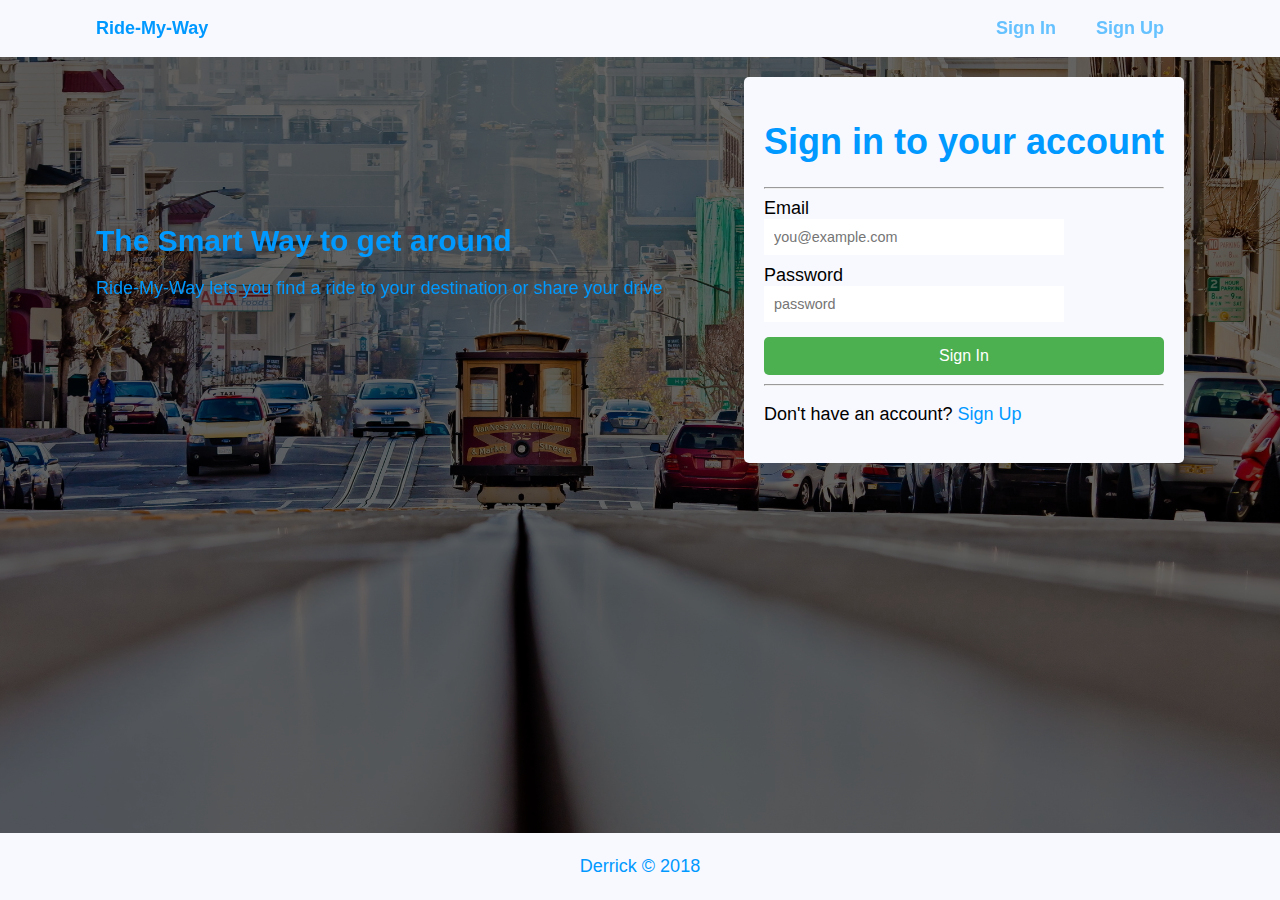
<file: index.html>
<!DOCTYPE html>
<html lang="en">

<head>
    <meta charset="UTF-8">
    <meta name="viewport" content="width=device-width, initial-scale=1.0">
    <meta http-equiv="X-UA-Compatible" content="ie=edge">
    <title>Ride-My-Way|Login</title>
    <link rel="stylesheet" href="https://use.fontawesome.com/releases/v5.0.13/css/all.css" integrity="sha384-DNOHZ68U8hZfKXOrtjWvjxusGo9WQnrNx2sqG0tfsghAvtVlRW3tvkXWZh58N9jp" crossorigin="anonymous">
    <link rel="stylesheet" href="css/styles.css">

</head>

<body class="details_pages">
    <div class="overlay"></div>
    <nav class="navbar">
        <div class="navbar__container">
            <div class="brand">
                <p class="brand__name">Ride-My-Way</p>
                <div><i class="fa fa-bars jsnavbar__toggle"></i></div>
            </div>
            <div class="jsnavbar__links">
                <div class="navbar__link">
                    <a href="index.html">Sign In</a>
                    <hr class="navbar__separator" />
                </div>
                <div class="navbar__link">
                    <a href="signup.html">Sign Up</a>
                    <hr class="navbar__separator" />
                </div>
            </div>
        </div>
    </nav>
    <section class="section">
        <div class="content_container">
            <div class="intro">
                <h1>The Smart Way to get around</h1>
                <p>Ride-My-Way lets you find a ride to your destination or share your drive</p>
            </div>
            <form class="form--user" id="login_form" action="" method="">
                <div class="alert hidden">
                    <p id="message"></p>
                </div>
                <div class="form--user_header">
                    <h1>Sign in to your account</h1>
                    <hr/>
                </div>
                <div class="form--user_group">
                    <label class="form--user_label" for="email">Email</label>
                    <input type="email" class="form--user_input" name="email" placeholder="you@example.com" required>
                </div>
                <div class="form--user_group">
                    <label class="form--user_label" for="password">Password</label>
                    <input type="password" class="form--user_input" name="password" placeholder="password" required>
                </div>
                <div class="form--user_action">
                    <button type="submit" class="button--success button--lg">Sign In</button>
                    <hr/>
                    <p>Don't have an account? <a href="signup.html">Sign Up</a></p>
                </div>
            </form>
        </div>
    </section>
    <footer class="footer--main fixed_bottom">
        <p>Derrick &copy; 2018</p>
    </footer>

    <script src="js/scripts.js"></script>
    <script src="js/app.js"></script>
</body>

</html>
</file>
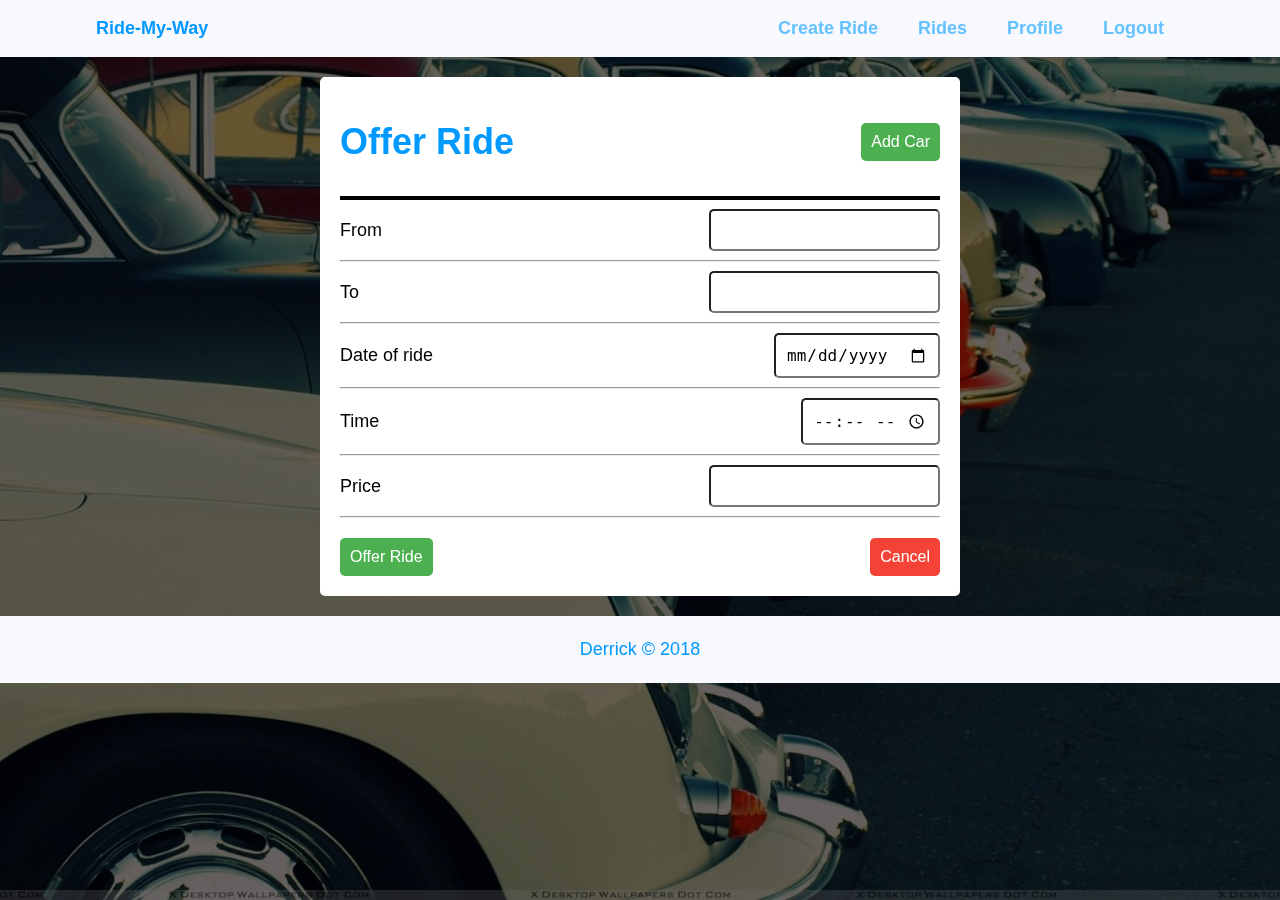
<file: create_ride.html>
<!DOCTYPE html>
<html lang="en">

<head>
    <meta charset="UTF-8">
    <meta name="viewport" content="width=device-width, initial-scale=1.0">
    <meta http-equiv="X-UA-Compatible" content="ie=edge">
    <title>Ride-My-Way|create-offer</title>
    <link rel="stylesheet" href="https://use.fontawesome.com/releases/v5.0.13/css/all.css" integrity="sha384-DNOHZ68U8hZfKXOrtjWvjxusGo9WQnrNx2sqG0tfsghAvtVlRW3tvkXWZh58N9jp" crossorigin="anonymous">
    <link rel="stylesheet" href="css/styles.css">

</head>

<body class="bg_main">
    <div class="overlay"></div>
    <nav class="navbar">
        <div class="navbar__container">
            <div class="brand">
                <p class="brand__name">Ride-My-Way</p>
                <div><i class="fa fa-bars jsnavbar__toggle"></i></div>
            </div>
            <div class="jsnavbar__links">
                <div class="navbar__link">
                    <a href="create_ride.html">Create Ride</a>
                    <hr class="navbar__separator" />
                </div>
                <div class="navbar__link">
                    <a href="rides.html">Rides</a>
                    <hr class="navbar__separator" />
                </div>
                <div class="navbar__link">
                    <a href="profile.html">Profile</a>
                    <hr class="navbar__separator" />
                </div>
                <div class="navbar__link">
                    <a href="index.html">Logout</a>
                    <hr class="navbar__separator" />
                </div>
            </div>
        </div>
    </nav>
    <section class="section">
        <div class="section__container">
            <div class="alert hidden">
                <p id="message"></p>
            </div>
            <header class="section__header create">
                <div>
                    <h1>Offer Ride</h1>
                </div>
                <div class="align_center">
                  <button class="btn_success" id="add_car">Add Car</button>
                </div>
            </header>
            <hr class="divider" />
            <form class="form--create" id="form_create">
                <div class="form--create_group">
                    <label class="form--create_label" for="from">From</label>
                    <input type="text" class="form--create_input" name="from">
                </div>
                <hr/>
                <div class="form--create_group">
                    <label class="form--create_label" for="to">To</label>
                    <input type="text" class="form--create_input" name="to">
                </div>
                <hr/>
                <div class="form--create_group">
                    <label class="form--create_label" for="date">Date of ride</label>
                    <input type="date" class="form--create_input" name="date">
                </div>
                <hr/>
                <div class="form--create_group">
                    <label class="form--create_label" for="time">Time</label>
                    <input type="time" class="form--create_input" name="time">
                </div>
                <hr/>
                <div class="form--create_group">
                    <label class="form--create_label" for="price">Price</label>
                    <input type="text" class="form--create_input" name="price">
                </div>
                <hr/>
                <div class="action_buttons">
                    <button type="submit" class="btn_success" id="offer_ride">Offer Ride</button>
                    <button class="btn_danger" id="cancel_create">Cancel</button>
                </div>
            </form>
        </div>
    </section>
    <div class="modal" id="add_car_modal">
        <div class="modal__content">
            <div class="modal__header">
                <h3 class="primary__color">Add Car</h3>
                <span class="close">&times;</span>
            </div>
            <hr/>
            <form class="form--edit" id="add_car_form">
                <div class="alert hidden">
                    <p id="message"></p>
                </div>
                <div class="modal__form-group">
                    <label class="edit--modal_label" for="car_model">Car_Model</label>
                    <input class="edit--modal_input" type="text" name="car_model" required>
                </div>
                <div class="modal__form-group">
                    <label class="edit--modal_label" for="registration">Registration</label>
                    <input class="edit--modal_input" type="text" name="registration" required>
                </div>
                <div class="modal__form-group">
                    <label class="edit--modal_label" for="seats">Seats</label>
                    <input class="edit--modal_input" type="text" name="seats" required>
                </div>
                <hr/>
                <div class="modal__action">
                    <button class="button--success" type="submit">Add Car</button>
                    <button class="button--danger">Cancel</button>
                </div>
            </form>
        </div>
    </div>
    <footer class="footer--main">
        <p>Derrick &copy; 2018</p>
    </footer>

    <script src="js/scripts.js"></script>
    <script src="js/app.js"></script>
</body>

</html>
</file>
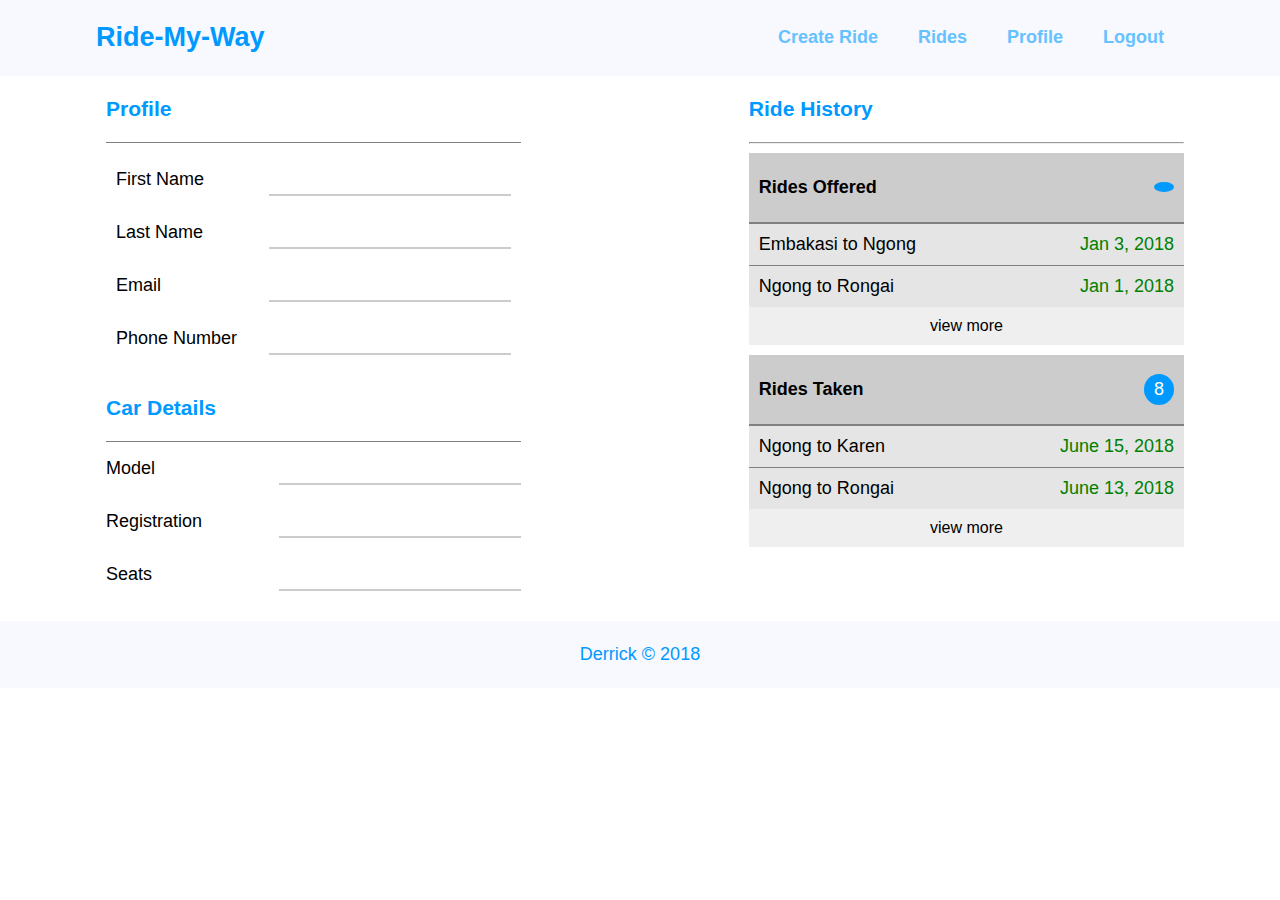
<file: profile.html>
<!DOCTYPE html>
<html lang="en">

<head>
    <meta charset="UTF-8">
    <meta name="viewport" content="width=device-width, initial-scale=1.0">
    <meta http-equiv="X-UA-Compatible" content="ie=edge">
    <title>Ride-My-Way|profile</title>
    <link rel="stylesheet" href="https://use.fontawesome.com/releases/v5.0.13/css/all.css" integrity="sha384-DNOHZ68U8hZfKXOrtjWvjxusGo9WQnrNx2sqG0tfsghAvtVlRW3tvkXWZh58N9jp" crossorigin="anonymous">
    <link rel="stylesheet" href="css/styles.css">

</head>

<body>
    <nav class="navbar">
        <div class="navbar__container">
            <div class="brand">
                <h2 class="brand__name">Ride-My-Way</h2>
                <div><i class="fa fa-bars jsnavbar__toggle"></i></div>
            </div>
            <div class="jsnavbar__links">
                <div class="navbar__link">
                    <a href="create_ride.html">Create Ride</a>
                    <hr class="navbar__separator" />
                </div>
                <div class="navbar__link">
                    <a href="rides.html">Rides</a>
                    <hr class="navbar__separator" />
                </div>
                <div class="navbar__link">
                    <a href="profile.html">Profile</a>
                    <hr class="navbar__separator" />
                </div>
                <div class="navbar__link">
                    <a href="index.html">Logout</a>
                    <hr class="navbar__separator" />
                </div>
            </div>
        </div>
    </nav>
    <section class="section">
        <div class="section--profile">
            <div class="user__section">
                <div class="profile">
                    <div class="title">
                        <h3 class="primary__color">Profile</h3><span class="fa fa-edit edit" id="edit_user"></span>
                    </div>
                    <div class="profile__details">
                        <div class="user__details">
                            <form class="form--details" id="user_details">
                                <div class="details__form-group">
                                    <label class="form--details_label" for="firstname">First Name</label>
                                    <input class="form--details_input" type="text" name="firstname" readonly>
                                </div>
                                <div class="details__form-group">
                                    <label class="form--details_label" for="lastname">Last Name</label>
                                    <input class="form--details_input" type="text" name="lastname" readonly>
                                </div>
                                <div class="details__form-group">
                                    <label class="form--details_label" for="email">Email</label>
                                    <input class="form--details_input" type="text" name="email" readonly>
                                </div>
                                <div class="details__form-group">
                                    <label class="form--details_label" for="phone_number">Phone Number</label>
                                    <input class="form--details_input" type="text" name="phone_number" readonly>
                                </div>
                            </form>
                        </div>
                    </div>
                </div>
                <div class="car">
                    <div class="title">
                        <h3 class="primary__color">Car Details</h3><span class="fa fa-edit edit" id="edit_car"></span>
                    </div>
                    <div class="car__details">
                        <form class="form--details" id="car_details">
                            <div class="details__form-group">
                                <label class="form--details_label" for="car_model">Model</label>
                                <input class="form--details_input" type="text" name="car_model" id="car_model"readonly>
                            </div>
                            <div class="details__form-group">
                                <label class="form--details_label" for="registration">Registration</label>
                                <input class="form--details_input" type="text" name="registration" id="registration" readonly>
                            </div>
                            <div class="details__form-group">
                                <label class="form--details_label" for="seats">Seats</label>
                                <input class="form--details_input" type="text" name="seats" id="seats" readonly>
                            </div>
                        </form>

                    </div>
                </div>
            </div>
            <div class="ride__section">
                <div class='rides'>
                    <div class="ride__header">
                        <h3 class="primary__color">Ride History</h3>
                    </div>
                    <hr/>
                    <div class="ride__given">
                        <a href="rides_offered.html">
                            <div class="ride__title">
                                <h4>Rides Offered</h4><span class="title__number" id="rides_number"></span>
                            </div>
                        </a>
                        <div class="ride__details">
                            <ul class="ride__list" id="rides_list">
                                <li class="ride__item"><span>Embakasi to Ngong</span><span class="date">Jan 3, 2018</span></li>
                                <li class="ride__item"><span>Ngong to Rongai</span><span class="date">Jan 1, 2018</span></li>
                            </ul>
                            <a href="rides_offered.html"><button class="button--more">view more</button></a>
                        </div>
                    </div>
                    <div class="ride__taken">
                        <a href="rides_taken.html">
                            <div class="ride__title">
                                <h4>Rides Taken</h4><span class="title__number">8</span>
                            </div>
                        </a>
                        <div class="ride__details">
                            <ul class="ride__list">
                                <li class="ride__item"><span>Ngong to Karen</span><span class="date">June 15, 2018</span></li>
                                <li class="ride__item"><span>Ngong to Rongai</span><span class="date">June 13, 2018</span></li>
                            </ul>
                            <a href="rides_taken.html"><button class="button--more">view more</button></a>
                        </div>
                    </div>
                </div>
            </div>
        </div>
    </section>
    <div class="modal" id="user_modal">
        <div class="modal__content">
            <div class="modal__header">
                <h3 class="primary__color">Edit details</h3>
                <span class="close">&times;</span>
            </div>
            <hr/>
            <form class="form--edit" id="edit_user_form">
                <div class="alert hidden">
                    <p id="message"></p>
                </div>
                <div class="modal__form-group">
                    <label class="edit--modal_label" for="firstname">First Name</label>
                    <input class="edit--modal_input" type="text" name="firstname" required>
                </div>
                <div class="modal__form-group">
                    <label class="edit--modal_label" for="lastname">Last Name</label>
                    <input class="edit--modal_input" type="text" name="lastname" required>
                </div>
                <div class="modal__form-group">
                    <label class="edit--modal_label" for="email">Email</label>
                    <input class="edit--modal_input" type="email" name="email" required>
                </div>
                <div class="modal__form-group">
                    <label class="edit--modal_label" for="phone_number">Phone Number</label>
                    <input class="edit--modal_input" type="text" name="phone_number">
                </div>
                <hr/>
                <div class="modal__action">
                    <button class="button--success" typ>Update Profile</button>
                    <button class="button--danger">Cancel</button>
                </div>
            </form>
        </div>
    </div>
    <div class="modal" id="car_modal">
        <div class="modal__content">
            <div class="modal__header">
                <h3 class="primary__color">Edit details</h3>
                <span class="close">&times;</span>
            </div>
            <hr/>
            <form class="form--edit" id="edit_car_form">
                <div class="alert hidden">
                    <p id="message"></p>
                </div>
                <div class="modal__form-group">
                    <label class="edit--modal_label" for="car_model">Car_Model</label>
                    <input class="edit--modal_input" type="text" name="car_model" required>
                </div>
                <div class="modal__form-group">
                    <label class="edit--modal_label" for="registration">Registration</label>
                    <input class="edit--modal_input" type="text" name="registration" required>
                </div>
                <div class="modal__form-group">
                    <label class="edit--modal_label" for="seats">Seats</label>
                    <input class="edit--modal_input" type="text" name="seats" required>
                </div>
                <hr/>
                <div class="modal__action">
                    <button class="button--success" type="submit">Update details</button>
                    <button class="button--danger">Cancel</button>
                </div>
            </form>
        </div>
    </div>
    <footer class="footer--main">
        <p>Derrick &copy; 2018</p>
    </footer>

    <script src="js/scripts.js"></script>
    <script src="js/app.js"></script>
</body>

</html>
</file>
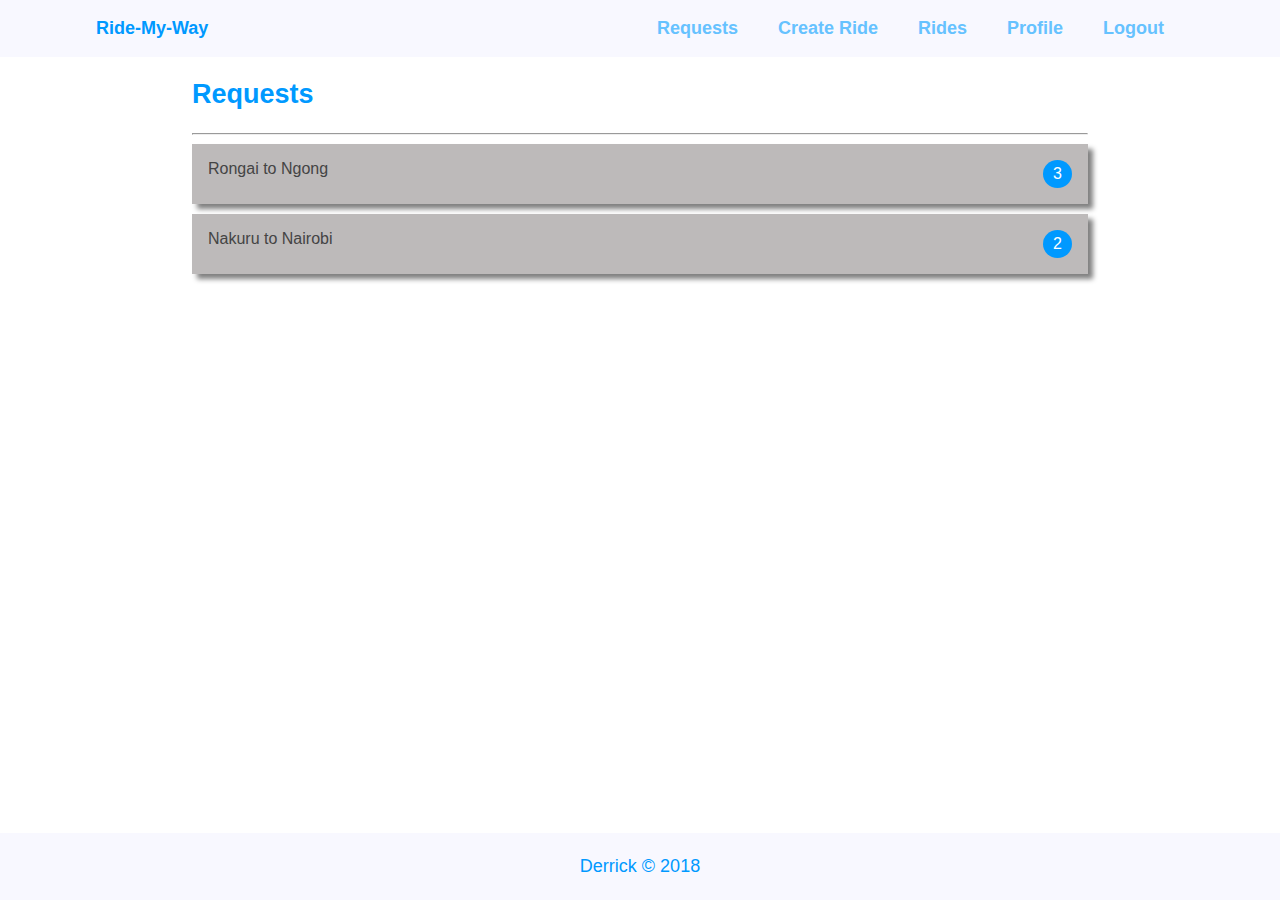
<file: requests.html>
<!DOCTYPE html>
<html lang="en">

<head>
    <meta charset="UTF-8">
    <meta name="viewport" content="width=device-width, initial-scale=1.0">
    <meta http-equiv="X-UA-Compatible" content="ie=edge">
    <title>Ride-My-Way|requests</title>
    <link rel="stylesheet" href="https://use.fontawesome.com/releases/v5.0.13/css/all.css" integrity="sha384-DNOHZ68U8hZfKXOrtjWvjxusGo9WQnrNx2sqG0tfsghAvtVlRW3tvkXWZh58N9jp" crossorigin="anonymous">
    <link rel="stylesheet" href="css/styles.css">

</head>

<body>
    <nav class="navbar">
        <div class="navbar__container">
            <div class="brand">
                <p class="brand__name">Ride-My-Way</p>
                <div><i class="fa fa-bars jsnavbar__toggle"></i></div>
            </div>
            <div class="jsnavbar__links">
                <div class="navbar__link">
                    <a href="requests.html">Requests</a>
                    <hr class="navbar__separator" />
                </div>
                <div class="navbar__link">
                    <a href="create_ride.html">Create Ride</a>
                    <hr class="navbar__separator" />
                </div>
                <div class="navbar__link">
                    <a href="rides.html">Rides</a>
                    <hr class="navbar__separator" />
                </div>
                <div class="navbar__link">
                    <a href="profile.html">Profile</a>
                    <hr class="navbar__separator" />
                </div>
                <div class="navbar__link">
                    <a href="index.html">Logout</a>
                    <hr class="navbar__separator" />
                </div>
            </div>
        </div>
    </nav>
    <section class="section requests">
        <div class="requests__header">
            <h2 class="primary__color">Requests</h2>
            <hr/>
        </div>
        <div class="request">
            <div class="request__header js_accordion">
                <div class="title__description">
                    <span>Rongai</span> to <span>Ngong</span>
                </div>
                <div class="title__number"><span>3</span></div>
            </div>
            <div class="request__body hidden">
                <ul class="request__items">
                    <li class="request__item">
                        <span><a href="#">Clarke Kent</a></span>
                        <span class="item__pull-right">
                            <button class="button--success">Accept</button>
                        </span>
                        <span>
                            <button class="button--danger">Reject</button>
                        </span>
                    </li>
                    <li class="request__item">
                        <span><a href="#">Bruce Wayne</a></span>
                        <span class="item__pull-right">
                            <button class="button--success">Accept</button>
                        </span>
                        <span>
                            <button class="button--danger">Reject</button>
                        </span>
                    </li>
                    <li class="request__item">
                        <span><a href="#">Dianna Prince</a></span>
                        <span class="item__pull-right">
                            <button class="button--success">Accept</button>
                        </span>
                        <span>
                            <button class="button--danger">Reject</button>
                        </span>
                    </li>
                </ul>
            </div>
        </div>
        <div class="request">
            <div class="request__header js_accordion">
                <div class="title__description">
                    <span>Nakuru</span> to <span>Nairobi</span>
                </div>
                <div class="title__number">2</span>
                </div>
            </div>
            <div class="request__body hidden">
                <ul class="request__items">
                    <li class="request__item">
                        <span><a href="#">Peter Parker</a></span>
                        <span class="item__pull-right">
                            <button class="button--success">Accept</button>
                        </span>
                        <span>
                            <button class="button--danger">Reject</button>
                        </span>
                    </li>
                    <li class="request__item">
                        <span><a href="#">Tony Stark</a></span>
                        <span class="item__pull-right">
                            <button class="button--success">Accept</button>
                        </span>
                        <span>
                            <button class="button--danger">Reject</button>
                        </span>
                    </li>
                </ul>
            </div>
        </div>
    </section>
    <footer class="footer--main fixed_bottom">
        <p>Derrick &copy; 2018</p>
    </footer>

    <script src="js/scripts.js"></script>
</body>

</html>
</file>
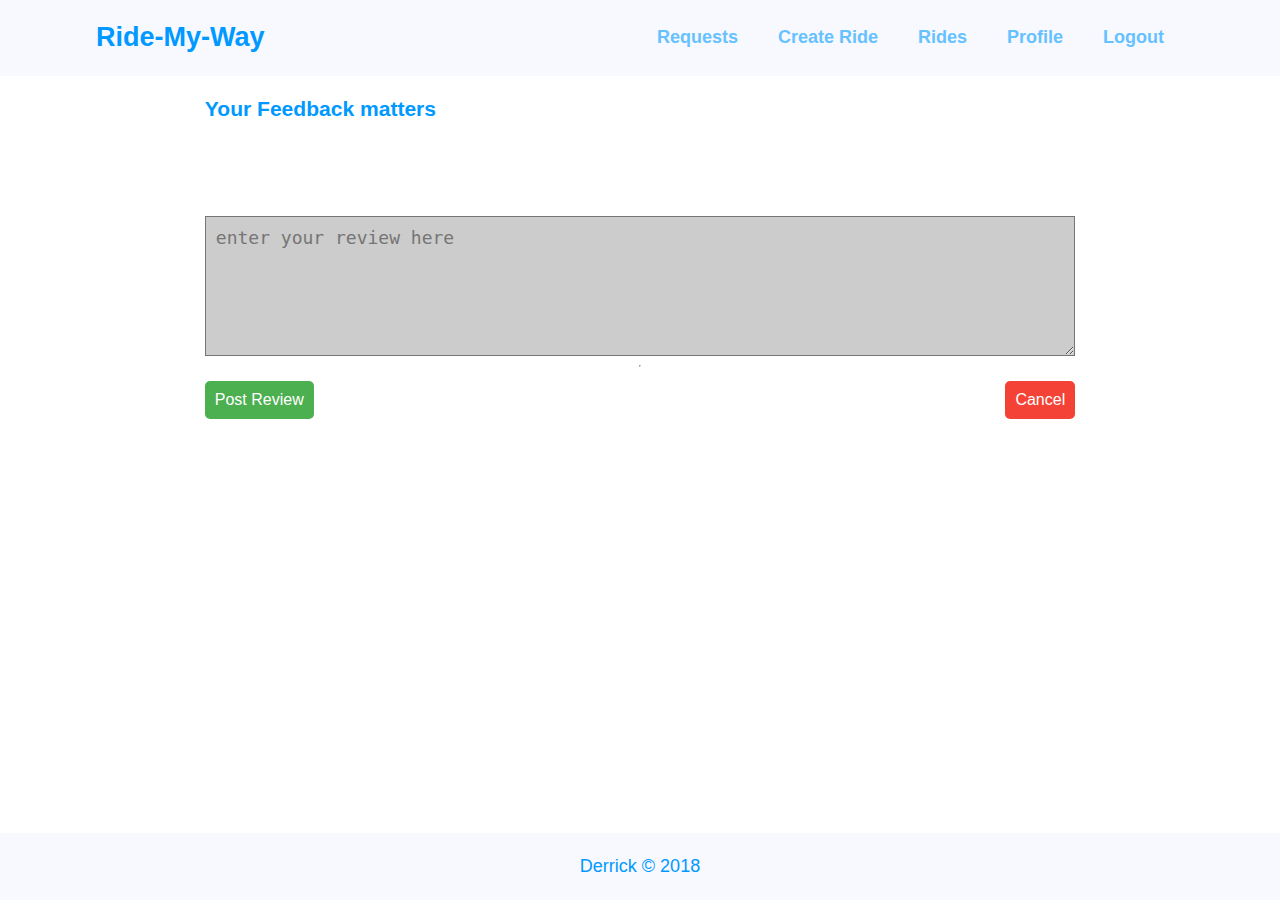
<file: reviews.html>
<!DOCTYPE html>
<html lang="en">

<head>
    <meta charset="UTF-8">
    <meta name="viewport" content="width=device-width, initial-scale=1.0">
    <meta http-equiv="X-UA-Compatible" content="ie=edge">
    <title>Ride-My-Way|rides-taken</title>
    <link rel="stylesheet" href="https://use.fontawesome.com/releases/v5.0.13/css/all.css" integrity="sha384-DNOHZ68U8hZfKXOrtjWvjxusGo9WQnrNx2sqG0tfsghAvtVlRW3tvkXWZh58N9jp" crossorigin="anonymous">
    <link rel="stylesheet" href="css/styles.css">

</head>

<body>
    <nav class="navbar">
        <div class="navbar__container">
            <div class="brand">
                <h2 class="brand__name">Ride-My-Way</h2>
                <div><i class="fa fa-bars jsnavbar__toggle"></i></div>
            </div>
            <div class="jsnavbar__links">
                <div class="navbar__link">
                    <a href="requests.html">Requests</a>
                    <hr class="navbar__separator" />
                </div>
                <div class="navbar__link">
                    <a href="create_ride.html">Create Ride</a>
                    <hr class="navbar__separator" />
                </div>
                <div class="navbar__link">
                    <a href="rides.html">Rides</a>
                    <hr class="navbar__separator" />
                </div>
                <div class="navbar__link">
                    <a href="profile.html">Profile</a>
                    <hr class="navbar__separator" />
                </div>
                <div class="navbar__link">
                    <a href="index.html">Logout</a>
                    <hr class="navbar__separator" />
                </div>
            </div>
        </div>
    </nav>
    <section class="section">
        <div class="section__review">
            <div class="review__header">
                <h3 class="primary__color">Your Feedback matters</h3>
            </div>
            <div class="review__body">
                <form action="rides_taken.html" class="form--review" method="">
                    <textarea class="review" placeholder="enter your review here"></textarea>
                    <div class="action_buttons">
                        <button class=" submit button--success">Post Review</button>
                        <a href="rides_offered.html">
                            <button class="button--danger">Cancel</button>
                        </a>
                    </div>
                </form>
            </div>
            <hr/>
        </div>
    </section>
    <footer class="footer--main fixed_bottom">
        <p>Derrick &copy; 2018</p>
    </footer>

    <script src="js/scripts.js"></script>
</body>

</html>
</file>
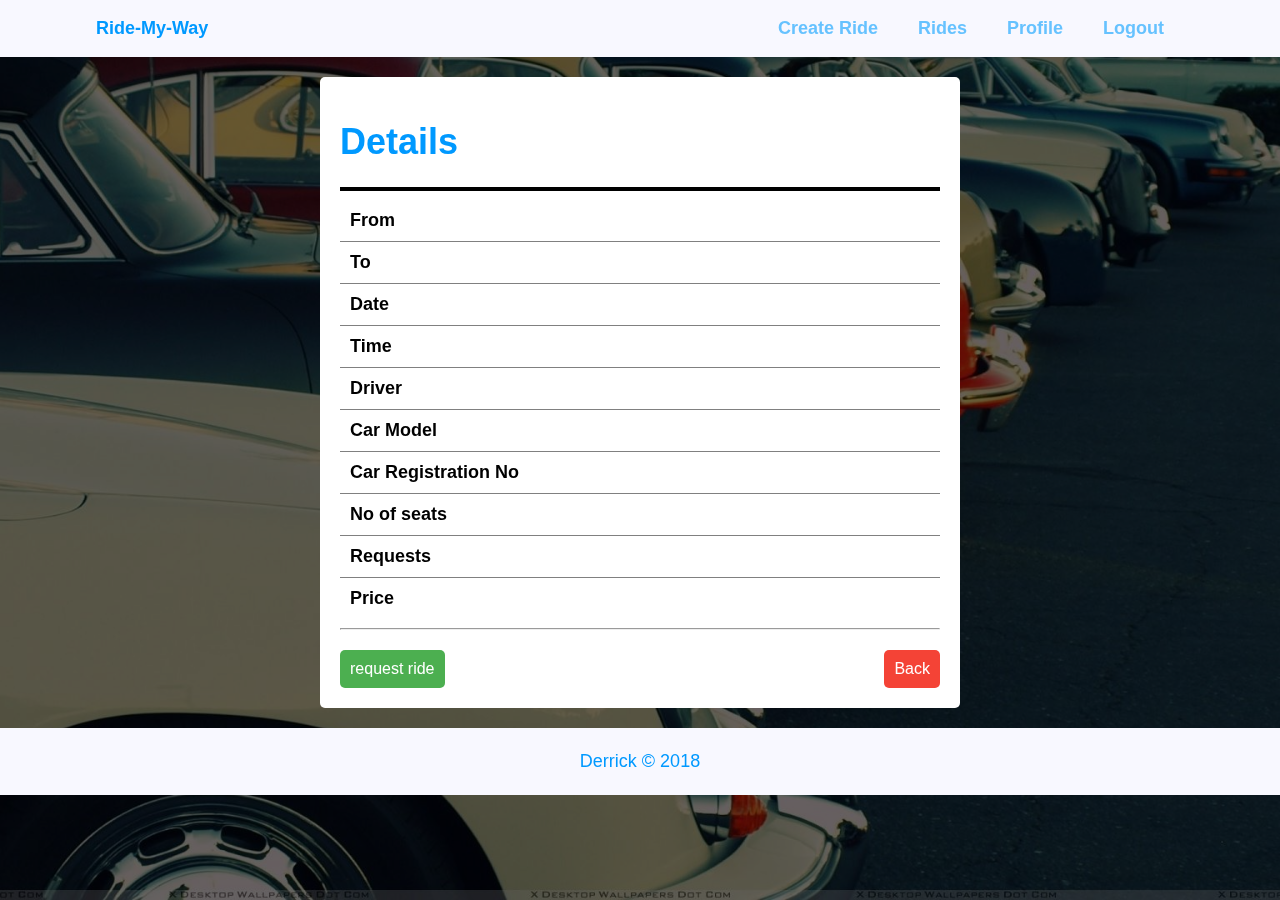
<file: ride_details.html>
<!DOCTYPE html>
<html lang="en">

<head>
    <meta charset="UTF-8">
    <meta name="viewport" content="width=device-width, initial-scale=1.0">
    <meta http-equiv="X-UA-Compatible" content="ie=edge">
    <title>Ride-My-Way|ride-details</title>
    <link rel="stylesheet" href="https://use.fontawesome.com/releases/v5.0.13/css/all.css" integrity="sha384-DNOHZ68U8hZfKXOrtjWvjxusGo9WQnrNx2sqG0tfsghAvtVlRW3tvkXWZh58N9jp" crossorigin="anonymous">
    <link rel="stylesheet" href="css/styles.css">

</head>

<body class="bg_main">
    <div class="overlay"></div>
    <nav class="navbar">
        <div class="navbar__container">
            <div class="brand">
                <p class="brand__name">Ride-My-Way</p>
                <div><i class="fa fa-bars jsnavbar__toggle"></i></div>
            </div>
            <div class="jsnavbar__links">
                <div class="navbar__link">
                    <a href="create_ride.html">Create Ride</a>
                    <hr class="navbar__separator" />
                </div>
                <div class="navbar__link">
                    <a href="rides.html">Rides</a>
                    <hr class="navbar__separator" />
                </div>
                <div class="navbar__link">
                    <a href="profile.html">Profile</a>
                    <hr class="navbar__separator" />
                </div>
                <div class="navbar__link">
                    <a href="index.html">Logout</a>
                    <hr class="navbar__separator" />
                </div>
            </div>
        </div>
    </nav>
    <section class="section">
        <div class="section__container">
            <div class="alert hidden">
                <p id="message"></p>
            </div>
            <div class="section__header">
                <h1>Details</h1>
                <hr class="divider" />
            </div>
            <table class="table" id="details_table">
                <tbody>
                    <tr>
                        <td class="description">From</td>
                        <td class="tbl_details" id="from"></td>
                    </tr>
                    <tr>
                        <td class="description">To</td>
                        <td class="tbl_details" id="destination"></td>
                    </tr>
                    <tr>
                        <td class="description">Date</td>
                        <td class="tbl_details" id="date_of_ride"></td>
                    </tr>
                    <tr>
                        <td class="description">Time</td>
                        <td class="tbl_details" id="time"></td>
                    </tr>
                    <tr>
                        <td class="description">Driver</td>
                        <td class="tbl_details" id="driver"></td>
                    </tr>
                    <tr>
                        <td class="description">Car Model</td>
                        <td class="tbl_details" id="car_model"></td>
                    </tr>
                    <tr>
                        <td class="description">Car Registration No</td>
                        <td class="tbl_details" id="reg_no"></td>
                    </tr>
                    <tr>
                        <td class="description">No of seats</td>
                        <td class="tbl_details" id="seats"></td>
                    </tr>
                    <tr>
                        <td class="description">Requests</td>
                        <td class="tbl_details" id="requests"></td>
                    </tr>
                    <tr>
                        <td class="description">Price</td>
                        <td class="tbl_details" id="price"></td>
                    </tr>
                </tbody>
            </table>

            <hr/>
            <div class="action_buttons">
                <button class="btn_success" id="request_ride">request ride</button>
                <button class="btn_danger" id="back"><a href="rides.html">Back</a></button>
            </div>
            </form>
        </div>
    </section>
    <footer class="footer--main">
        <p>Derrick &copy; 2018</p>
    </footer>

    <script src="js/scripts.js"></script>
    <script src="js/app.js"></script>
</body>

</html>
</file>
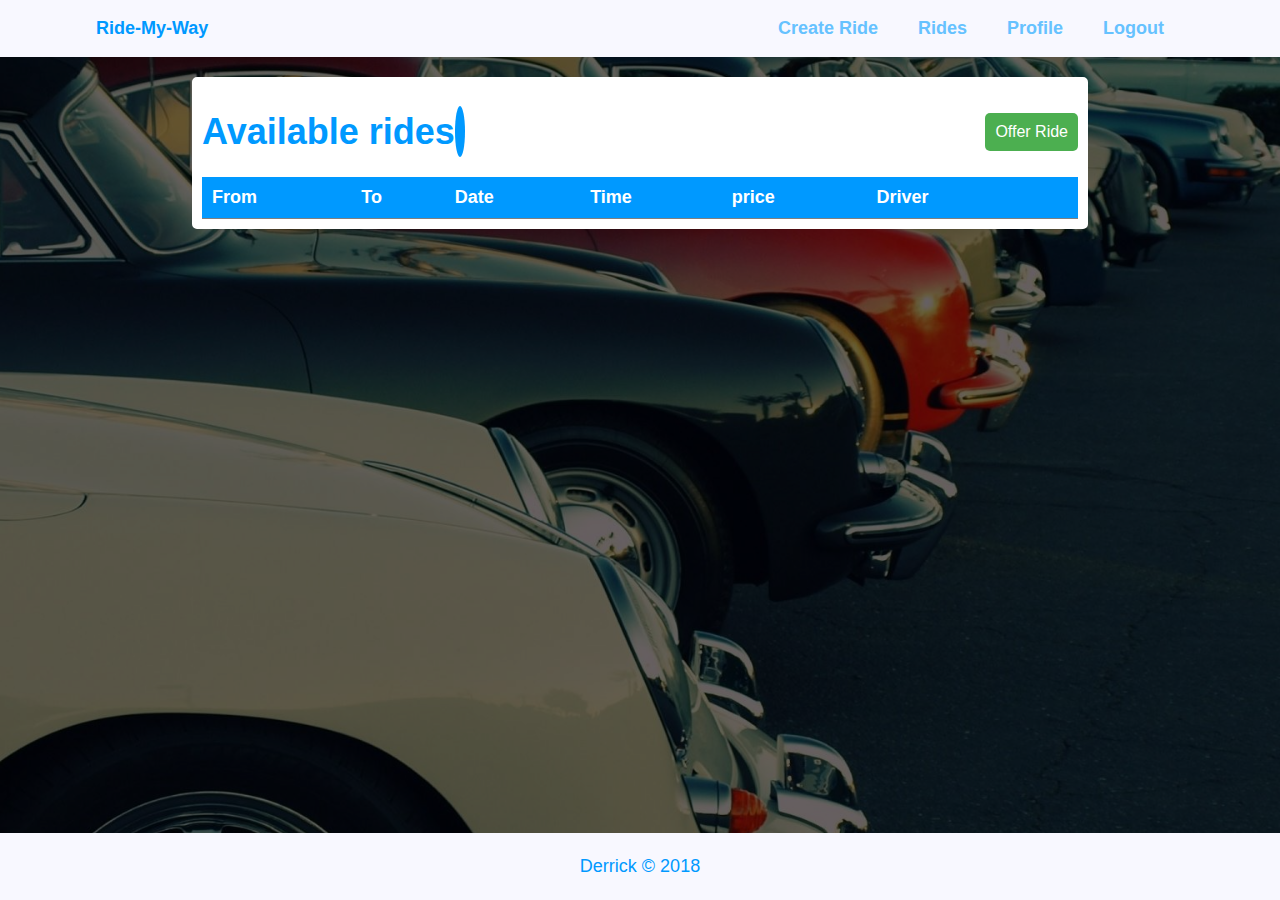
<file: rides.html>
<!DOCTYPE html>
<html lang="en">

<head>
    <meta charset="UTF-8">
    <meta name="viewport" content="width=device-width, initial-scale=1.0">
    <meta http-equiv="X-UA-Compatible" content="ie=edge">
    <title>Ride-My-Way|ride-offers</title>
    <link rel="stylesheet" href="https://use.fontawesome.com/releases/v5.0.13/css/all.css" integrity="sha384-DNOHZ68U8hZfKXOrtjWvjxusGo9WQnrNx2sqG0tfsghAvtVlRW3tvkXWZh58N9jp" crossorigin="anonymous">
    <link rel="stylesheet" href="css/styles.css">

</head>

<body class="bg_main">
    <div class="overlay"></div>
    <nav class="navbar">
        <div class="navbar__container">
            <div class="brand">
                <p class="brand__name">Ride-My-Way</p>
                <div><i class="fa fa-bars jsnavbar__toggle"></i></div>
            </div>
            <div class="jsnavbar__links">
                <div class="navbar__link">
                    <a href="create_ride.html">Create Ride</a>
                    <hr class="navbar__separator" />
                </div>
                <div class="navbar__link">
                    <a href="rides.html">Rides</a>
                    <hr class="navbar__separator" />
                </div>
                <div class="navbar__link">
                    <a href="profile.html">Profile</a>
                    <hr class="navbar__separator" />
                </div>
                <div class="navbar__link">
                    <a href="index.html">Logout</a>
                    <hr class="navbar__separator" />
                </div>
            </div>
        </div>
    </nav>
    <section class="section">
        <div class="main_content">
            <div class="alert hidden">
                <p id="message"></p>
            </div>
            <div class="section__header create">
                <div>
                    <h1>Available rides <span class="badge" id="rides_num"></span></h1>
                </div>
                <div class="align_center">
                    <a href="create_ride.html"><button class="btn_success">Offer Ride</button></a>
                </div>
            </div>
            <table class="table" id="rides_table">
                <thead>
                    <tr>
                        <th>From</th>
                        <th>To</th>
                        <th>Date</th>
                        <th>Time</th>
                        <th>price</th>
                        <th>Driver</th>
                        <th></th>
                    </tr>
                </thead>
                <tbody id="ride_offers">
                   
                </tbody>
            </table>
        </div>
    </section>

    <footer class="footer--main fixed_bottom">
        <p>Derrick &copy; 2018</p>
    </footer>

    <script src="js/scripts.js"></script>
    <script src="js/app.js"></script>
</body>

</html>
</file>
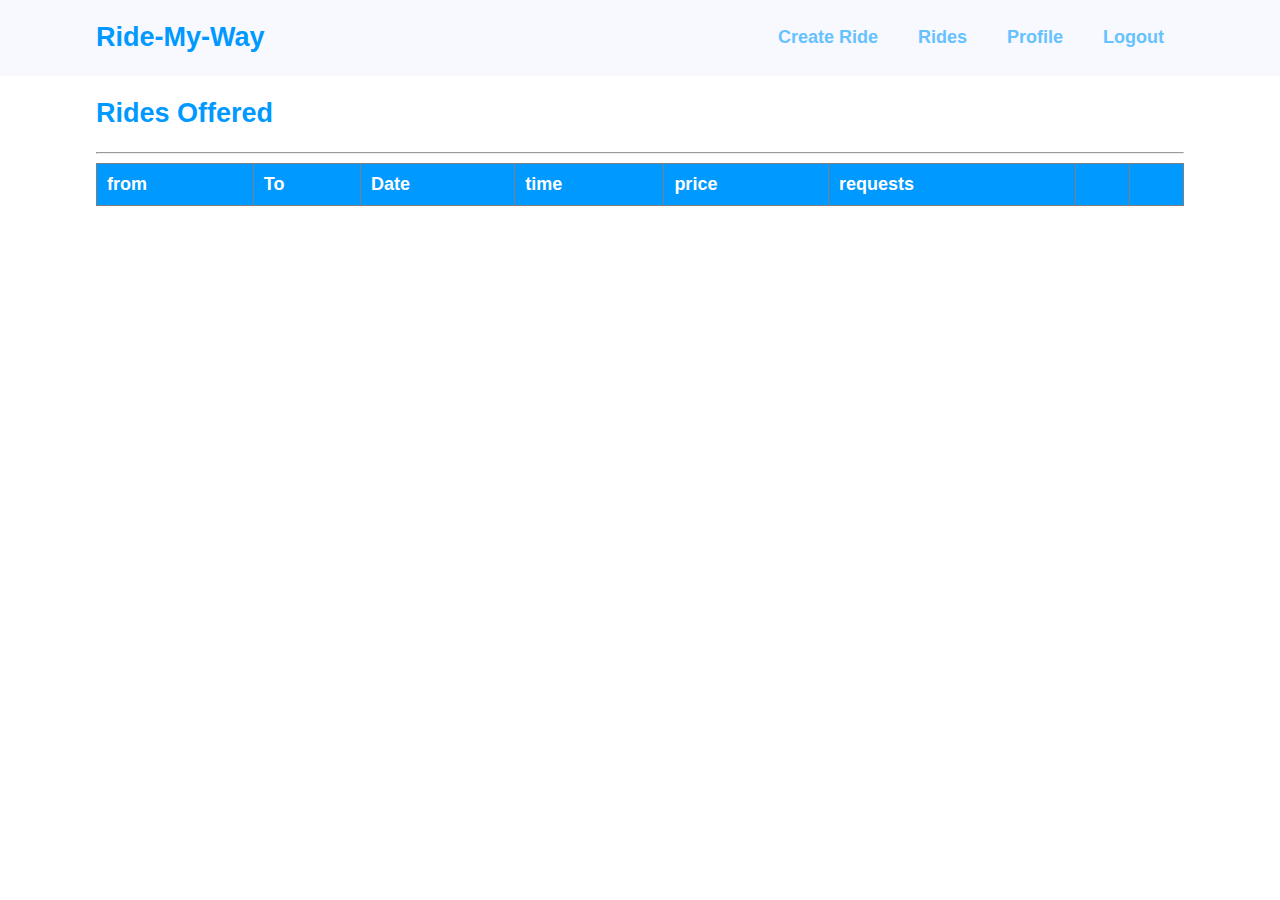
<file: rides_offered.html>
<!DOCTYPE html>
<html lang="en">

<head>
    <meta charset="UTF-8">
    <meta name="viewport" content="width=device-width, initial-scale=1.0">
    <meta http-equiv="X-UA-Compatible" content="ie=edge">
    <title>Ride-My-Way|rides-given</title>
    <link rel="stylesheet" href="https://use.fontawesome.com/releases/v5.0.13/css/all.css" integrity="sha384-DNOHZ68U8hZfKXOrtjWvjxusGo9WQnrNx2sqG0tfsghAvtVlRW3tvkXWZh58N9jp" crossorigin="anonymous">
    <link rel="stylesheet" href="css/styles.css">

</head>

<body>
    <nav class="navbar">
        <div class="navbar__container">
            <div class="brand">
                <h2 class="brand__name">Ride-My-Way</h2>
                <div><i class="fa fa-bars jsnavbar__toggle"></i></div>
            </div>
            <div class="jsnavbar__links">
                <div class="navbar__link">
                    <a href="create_ride.html">Create Ride</a>
                    <hr class="navbar__separator" />
                </div>
                <div class="navbar__link">
                    <a href="rides.html">Rides</a>
                    <hr class="navbar__separator" />
                </div>
                <div class="navbar__link">
                    <a href="profile.html">Profile</a>
                    <hr class="navbar__separator" />
                </div>
                <div class="navbar__link">
                    <a href="index.html">Logout</a>
                    <hr class="navbar__separator" />
                </div>
            </div>
        </div>
    </nav>
    <div class="section">
        <div class="rides_taken">
            <div class="alert hidden">
                <p id="message"></p>
            </div>
            <div class="taken_header">
                <h2 class="primary__color">Rides Offered</h2>
            </div>
            <hr/>
            <table class="table table--rides" id="table__taken">
                <thead>
                    <tr>
                        <th>from</th>
                        <th>To</th>
                        <th>Date</th>
                        <th>time</th>
                        <th>price</th>
                        <th>requests</th>
                        <th></th>
                        <th></th>
                    </tr>
                </thead>
                <tbody id="user_rides">
            
                </tbody>
            </table>
        </div>
    </div>
    <div class="modal" id="ride_modal">
        <div class="modal__content">
            <div class="modal__header">
                <h3 class="primary__color">Update Ride</h3>
                <span class="close">&times;</span>
            </div>
            <hr/>
            <form class="form--edit" id="edit_ride_form">
                <div class="alert hidden">
                    <p id="message"></p>
                </div>
                <div class="modal__form-group">
                    <label class="edit--modal_label" for="ride_id">Id</label>
                    <input class="edit--modal_input" type="text" name="ride_id" value="" readonly>
                </div>
                <div class="modal__form-group">
                    <label class="edit--modal_label" for="origin">From</label>
                    <input class="edit--modal_input" type="text" name="origin" value="" required>
                </div>
                <div class="modal__form-group">
                    <label class="edit--modal_label" for="destination">Destination</label>
                    <input class="edit--modal_input" type="text" name="destination" value="" required>
                </div>
                <div class="modal__form-group">
                    <label class="edit--modal_label" for="date_of_ride">Date</label>
                    <input class="edit--modal_input" type="text" name="date_of_ride" value="" required>
                </div>
                <div class="modal__form-group">
                    <label class="edit--modal_label" for="time">Time</label>
                    <input class="edit--modal_input" type="text" name="time" value="">
                </div>
                <div class="modal__form-group">
                    <label class="edit--modal_label" for="price">Price</label>
                    <input class="edit--modal_input" type="text" name="price" value="">
                </div>
                <hr/>
                <div class="modal__action">
                    <button class="button--success" type="submit" id="update_ride">Update Ride</button>
                    <button class="button--danger">Cancel</button>
                </div>
            </form>
        </div>
    </div>
    <div class="modal" id="requests_modal">
            <div class="modal__content">
                <div class="alert hidden">
                    <p id="message"></p>
                </div>
                <div class="modal__header">
                    <h3 class="primary__color">Requests</h3>
                    <span class="close">&times;</span>
                </div>
                <hr/>
                <div class="request__body">
                    <ul class="request__items" id="request_items">
                        
                    </ul>
                </div>
            </div>
        </div>

    <script src="js/scripts.js"></script>
    <script src="js/app.js"></script>
</body>

</html>
</file>
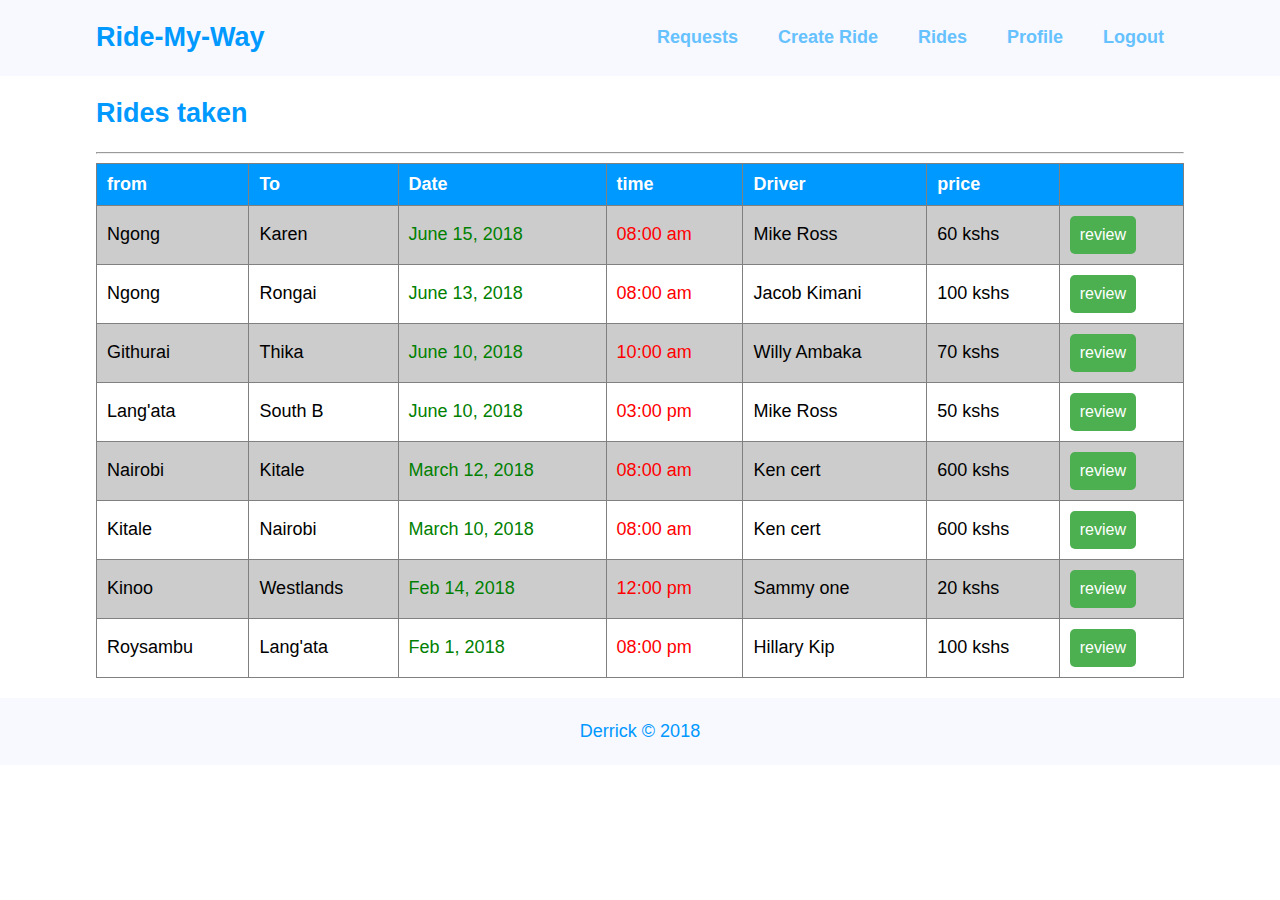
<file: rides_taken.html>
<!DOCTYPE html>
<html lang="en">

<head>
    <meta charset="UTF-8">
    <meta name="viewport" content="width=device-width, initial-scale=1.0">
    <meta http-equiv="X-UA-Compatible" content="ie=edge">
    <title>Ride-My-Way|rides-taken</title>
    <link rel="stylesheet" href="https://use.fontawesome.com/releases/v5.0.13/css/all.css" integrity="sha384-DNOHZ68U8hZfKXOrtjWvjxusGo9WQnrNx2sqG0tfsghAvtVlRW3tvkXWZh58N9jp" crossorigin="anonymous">
    <link rel="stylesheet" href="css/styles.css">

</head>

<body>
    <nav class="navbar">
        <div class="navbar__container">
            <div class="brand">
                <h2 class="brand__name">Ride-My-Way</h2>
                <div><i class="fa fa-bars jsnavbar__toggle"></i></div>
            </div>
            <div class="jsnavbar__links">
                <div class="navbar__link">
                    <a href="requests.html">Requests</a>
                    <hr class="navbar__separator" />
                </div>
                <div class="navbar__link">
                    <a href="create_ride.html">Create Ride</a>
                    <hr class="navbar__separator" />
                </div>
                <div class="navbar__link">
                    <a href="rides.html">Rides</a>
                    <hr class="navbar__separator" />
                </div>
                <div class="navbar__link">
                    <a href="profile.html">Profile</a>
                    <hr class="navbar__separator" />
                </div>
                <div class="navbar__link">
                    <a href="index.html">Logout</a>
                    <hr class="navbar__separator" />
                </div>
            </div>
        </div>
    </nav>
    <div class="section">
        <div class="rides_taken">
            <div class="taken_header">
                <h2 class="primary__color">Rides taken</h2>
            </div>
            <hr/>
            <table class="table table--rides" id="table__taken">
                <thead>
                    <tr>
                        <th>from</th>
                        <th>To</th>
                        <th>Date</th>
                        <th>time</th>
                        <th>Driver</th>
                        <th>price</th>
                        <th></th>
                    </tr>
                </thead>
                <tbody>
                    <tr>
                        <td>Ngong</td>
                        <td>Karen</td>
                        <td class="date">June 15, 2018</td>
                        <td class="red_bg">08:00 am</td>
                        <td>Mike Ross</td>
                        <td>60 kshs</td>
                        <td><a href="reviews.html"><button class="button--success">review</button></a></td>

                    </tr>
                    <tr>
                        <td>Ngong</td>
                        <td>Rongai</td>
                        <td class="date">June 13, 2018</td>
                        <td class="red_bg">08:00 am</td>
                        <td>Jacob Kimani</td>
                        <td>100 kshs</td>
                        <td><a href="reviews.html"><button class="button--success">review</button></a></td>
                    </tr>
                    <tr>
                        <td>Githurai</td>
                        <td>Thika</td>
                        <td class="date">June 10, 2018</td>
                        <td class="red_bg">10:00 am</td>
                        <td>Willy Ambaka</td>
                        <td>70 kshs</td>
                        <td><a href="reviews.html"><button class="button--success">review</button></a></td>
                    </tr>
                    <tr>
                        <td>Lang'ata</td>
                        <td>South B</td>
                        <td class="date">June 10, 2018</td>
                        <td class="red_bg">03:00 pm</td>
                        <td>Mike Ross</td>
                        <td>50 kshs</td>
                        <td><a href="reviews.html"><button class="button--success">review</button></a></td>
                    </tr>
                    <tr>
                        <td>Nairobi</td>
                        <td>Kitale</td>
                        <td class="date">March 12, 2018</td>
                        <td class="red_bg">08:00 am</td>
                        <td>Ken cert</td>
                        <td>600 kshs</td>
                        <td><a href="reviews.html"><button class="button--success">review</button></a></td>
                    </tr>
                    <tr>
                        <td>Kitale</td>
                        <td>Nairobi</td>
                        <td class="date">March 10, 2018</td>
                        <td class="red_bg">08:00 am</td>
                        <td>Ken cert</td>
                        <td>600 kshs</td>
                        <td><a href="reviews.html"><button class="button--success">review</button></a></td>
                    </tr>
                    <tr>
                        <td>Kinoo</td>
                        <td>Westlands</td>
                        <td class="date">Feb 14, 2018</td>
                        <td class="red_bg">12:00 pm</td>
                        <td>Sammy one</td>
                        <td>20 kshs</td>
                        <td><a href="reviews.html"><button class="button--success">review</button></a></td>
                    </tr>
                    <tr>
                        <td>Roysambu</td>
                        <td>Lang'ata</td>
                        <td class="date">Feb 1, 2018</td>
                        <td class="red_bg">08:00 pm</td>
                        <td>Hillary Kip</td>
                        <td>100 kshs</td>
                        <td><a href="reviews.html"><button class="button--success">review</button></a></td>
                    </tr>
                </tbody>
            </table>
        </div>
    </div>
    <footer class="footer--main">
        <p>Derrick &copy; 2018</p>
    </footer>

    <script src="js/scripts.js"></script>
</body>

</html>
</file>
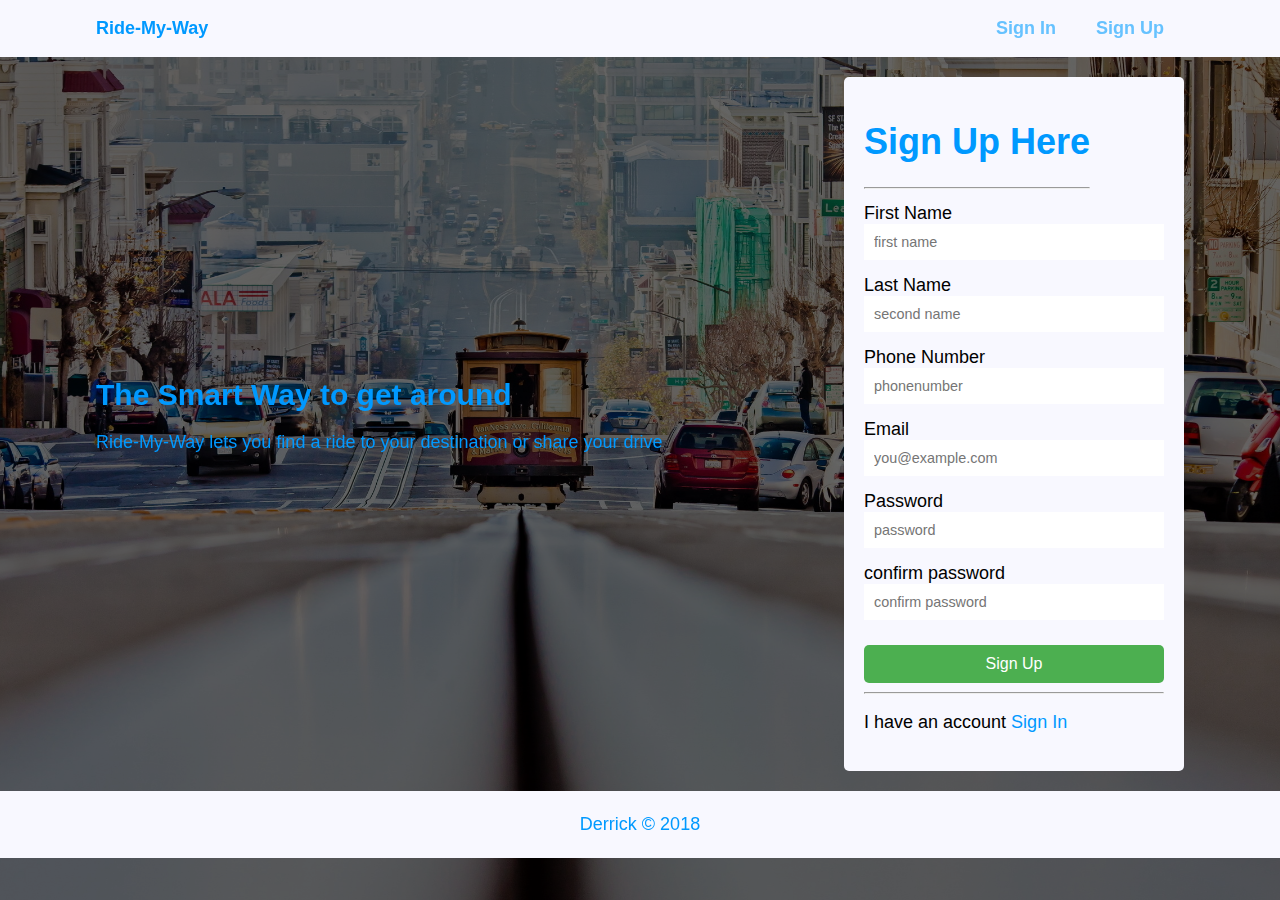
<file: signup.html>
<!DOCTYPE html>
<html lang="en">

<head>
    <meta charset="UTF-8">
    <meta name="viewport" content="width=device-width, initial-scale=1.0">
    <meta http-equiv="X-UA-Compatible" content="ie=edge">
    <title>Ride-My-Way|SignUp</title>
    <link rel="stylesheet" href="https://use.fontawesome.com/releases/v5.0.13/css/all.css" integrity="sha384-DNOHZ68U8hZfKXOrtjWvjxusGo9WQnrNx2sqG0tfsghAvtVlRW3tvkXWZh58N9jp" crossorigin="anonymous">
    <link rel="stylesheet" href="css/styles.css">

</head>

<body class="details_pages">
    <div class="overlay"></div>
    <nav class="navbar">
        <div class="navbar__container">
            <div class="brand">
                <p class="brand__name">Ride-My-Way</p>
                <div><i class="fa fa-bars jsnavbar__toggle"></i></div>
            </div>
            <div class="jsnavbar__links">
                <div class="navbar__link">
                    <a href="index.html">Sign In</a>
                    <hr class="navbar__separator" />
                </div>
                <div class="navbar__link">
                    <a href="signup.html">Sign Up</a>
                    <hr class="navbar__separator" />
                </div>
            </div>
        </div>
    </nav>
    <section class="section">
        <div class="content_container">
            <div class="intro">
                <h1>The Smart Way to get around</h1>
                <p>Ride-My-Way lets you find a ride to your destination or share your drive</p>
            </div>
            <form class="form--user" id="signup_form" action="index.html" method="">
                <div class="alert hidden">
                    <p id="message"></p>
                </div>
                <div class="form_container">
                    <div class="form--user_header">
                        <h1>Sign Up Here</h1>
                        <hr/>
                    </div>
                    <div class="form--user_group">
                        <label class="form--user_label" for="firstname">First Name</label>
                        <input type="text" class="form--user_input" name="firstname" placeholder="first name" required>
                    </div>
                    <div class="form--user_group">
                        <label class="form--user_label" for="lastname">Last Name</label>
                        <input type="text" class="form--user_input" name="lastname" placeholder="second name" required>
                    </div>
                    <div class="form--user_group">
                        <label class="form--user_label" for="phonenumber">Phone Number</label>
                        <input type="text" class="form--user_input" name="phonenumber" placeholder="phonenumber" required>
                    </div>
                    <div class="form--user_group">
                        <label class="form--user_label" for="email">Email</label>
                        <input type="email" class="form--user_input" name="email" placeholder="you@example.com" required>
                    </div>
                    <div class="form--user_group">
                        <label class="form--user_label" for="password">Password</label>
                        <input type="password" class="form--user_input" name="password" placeholder="password" required>
                    </div>
                    <div class="form--user_group">
                        <label class="form--user_label" for="rpt_password">confirm password</label>
                        <input type="password" class="form--user_input" name="confirmpassword" placeholder="confirm password" required>
                    </div>
                    <div class="form--user_action">
                        <button type="submit" class="button--success button--lg">Sign Up</button>
                        <hr/>
                        <p>I have an account <a href="index.html">Sign In</a></p>
                    </div>
                </div>
            </form>
        </div>
    </section>
    <footer class="footer--main">
        <p>Derrick &copy; 2018</p>
    </footer>

    <script src="js/scripts.js"></script>
    <script src="js/app.js"></script>
</body>

</html>
</file>
<file: css/styles.css>
* {
    box-sizing: border-box;
}

body {
    font-family: "Lato", "Helvetica Neue", Helvetica, Arial, sans-serif;
    font-size: 18px;
    margin: 0;
    padding: 0;
}

.details_pages {
    background: url('images/background.jpg') no-repeat center fixed;
    background-size: cover;
}

.bg_main {
    background: url('images/carpool.jpg') no-repeat center fixed;
    background-size: cover;
}

.overlay {
    position: fixed;
    width: 100%;
    height: 100%;
    top: 0;
    left: 0;
    right: 0;
    bottom: 0;
    background-color: rgba(0, 0, 0, 0.6);
    z-index: -1;
}

.primary__color {
    color: #0099ff;
}

.hidden {
    display: none;
}

.show {
    display: block;
}

.button--success {
    background-color: #4CAF50;
    border: none;
    color: white;
    padding: 10px;
    font-size: 16px;
    border-radius: 5px;
    cursor: pointer;
}

.button--success:hover {
    background-color: #228626;
}

.button--danger {
    background-color: #f44336;
    border: none;
    color: white;
    padding: 10px;
    font-size: 16px;
    border-radius: 5px;
    cursor: pointer;
}

.button--danger:hover {
    background-color: #8A2018;
}

.button--lg {
    width: 100%;
}

.success {
    background: #4CAF50;
    color: rgb(255, 255, 255);
    padding: 5px 10px;
    text-align: center;
    border-radius: 50%;
}

.primary {
    background: #0099ff;
    color: rgb(255, 255, 255);
    padding: 5px 10px;
    text-align: center;
    border-radius: 50%;
}

.danger {
    background: #f44336;
    color: rgb(255, 255, 255);
    padding: 5px 10px;
    text-align: center;
    border-radius: 50%;
}

.pending {
    background: #DCDCDC;
    color: rgb(255, 255, 255);
    padding: 5px 10px;
    text-align: center;
    border-radius: 50%;
}

.section {
    display: flex;
    justify-content: center;
    align-items: center;
}

.section__container {
    margin-top: 20px;
    width: 50%;
    background: #ffffff;
    padding: 20px;
    border-radius: 5px;
}

.content_container {
    width: 85%;
    display: flex;
    justify-content: space-between;
    align-items: center;
}

.align_center {
    align-self: center;
}


/*_______navigation________*/

.navbar {
    background-color: #F8F8FF;
    display: flex;
    justify-content: center;
    align-items: center;
}

.navbar__container {
    width: 85%;
    display: flex;
    justify-content: space-between;
}

.brand__name {
    color: #0099ff;
    font-weight: 800;
}

.jsnavbar__toggle {
    display: none;
}

.jsnavbar__links {
    display: flex;
    align-items: center;
}

.navbar__link {
    margin: 0 10px;
}

.navbar__link a {
    text-decoration: none;
    color: #66c2ff;
    font-weight: 600;
    padding: 10px;
}

.navbar__link a:hover {
    background: #66c2ff;
    color: #F8F8FF;
}

.navbar__link a:active {
    background: #F8F8FF;
    color: #66c2ff;
}

.navbar__separator {
    display: none;
}

.intro h1 {
    font-size: 30px;
    color: #0099ff;
}

.intro p {
    color: #0099ff;
}

.form--user {
    position: relative;
    background: #F8F8FF;
    padding: 20px;
    margin-top: 20px;
    border-radius: 5px;
}

.form_container {
    display: flex;
    flex-direction: column;
    align-items: flex-start;
}

.form--user_header h1 {
    color: #0099ff;
}

.form--user_group {
    display: flex;
    flex-direction: column;
    margin: 5px 0 10px 0;
}

.form--user_input {
    padding: 10px;
    margin: 0;
    font-size: 80%;
    width: 300px;
    border: none;
}

.form--user_input:focus {
    background: rgba(0, 0, 0, 0.1);
    border-radius: 5px;
    outline: none;
}

.form--user_action {
    width: 100%;
    margin-top: 15px;
}

.form--user_action p a {
    text-decoration: none;
    color: #0099ff;
}

.form--user_action p a:hover {
    text-decoration: underline;
}

.footer--main {
    background: #F8F8FF;
    padding: 5px;
    margin-top: 20px;
    width: 100%;
}

.footer--main p {
    color: #0099ff;
    text-align: center;
}

.fixed_bottom {
    position: fixed;
    bottom: 0px;
}

.main_content {
    border: 10px solid white;
    width: 70%;
    background: #FFFFFF;
    margin-top: 20px;
    border-radius: 5px;
}

.create {
    display: flex;
    justify-content: space-between;
}

.section__header h1 {
    color: #0099ff;
}

.badge {
    background: #0099ff;
    text-align: center;
    border-radius: 50%;
    color: #ffffff;
    padding: 5px;
    min-width: 50px;
}

.table {
    width: 100%;
    border-collapse: collapse;
}

th {
    text-align: left;
}

td,
th {
    padding: 10px;
}

thead {
    background: #0099ff;
    color: white;
    border-bottom: 1px solid grey;
}

tr {
    border-bottom: 1px solid grey;
}

tr:last-child {
    border-bottom: none;
}

.red_bg {
    color: red;
}

.view_btn {
    background: #009900;
    color: white;
    padding: 5px;
    border-radius: 30px;
    width: 50px;
    cursor: pointer;
    box-shadow: 0 0 0 0;
}

.view_btn:hover {
    background: #025A02;
}

.tbl_details {
    font-size: 20px;
    color: #0099ff;
    padding: 20px;
}

.description {
    font-weight: 700;
    text-align: left;
}

.action_buttons {
    display: flex;
    justify-content: space-between;
    align-items: center;
    margin-top: 20px;
}

.btn_success {
    background-color: #4CAF50;
    border: none;
    color: white;
    padding: 10px;
    font-size: 16px;
    border-radius: 5px;
    cursor: pointer;
}

.btn_success:hover {
    background-color: #228626;
}

.btn_danger {
    background-color: #f44336;
    border: none;
    color: white;
    padding: 10px;
    font-size: 16px;
    border-radius: 5px;
    cursor: pointer;
}

.btn_danger:hover {
    background-color: #8A2018
}

.btn_success a,
.btn_danger a {
    text-decoration: none;
    color: white;
}

.divider {
    border: 2px solid #000000;
    font-weight: 700;
}

.form--create_group {
    display: flex;
    justify-content: space-between;
    align-items: center;
}

.form--create_input {
    padding: 10px;
    border-radius: 5px;
    border: none none 1px none;
    box-shadow: none;
    font-size: 16px
}

.form--create_input:focus {
    outline: none;
    background: rgba(0, 0, 0, 0.1);
}

.requests {
    display: flex;
    flex-direction: column;
    align-items: center;
}

.requests__header {
    width: 70%;
}

.request__header {
    background-color: #BDBABA;
    color: #444;
    cursor: pointer;
    padding: 16px;
    font-size: 16px;
    width: 100%;
    text-align: left;
    box-shadow: 5px 5px 5px grey;
    display: flex;
    justify-content: space-between;
}

.request__header:hover {
    background-color: #ccc;
}

.request {
    display: flex;
    flex-direction: column;
    width: 70%;
    align-items: center;
    margin-bottom: 10px;
}

.title__number {
    background: #0099ff;
    color: rgb(255, 255, 255);
    padding: 5px 10px;
    text-align: center;
    border-radius: 50%;
}

.request__body {
    background: #eee;
    padding: 0 10px;
    width: 100%;
    border: 1px solid grey;
    box-shadow: 5px 5px 5px grey;
}

.request__items {
    list-style: none;
    margin: 0;
    padding: 10px 0;
}

.request__item {
    padding: 10px 0;
    border-bottom: 1px solid grey;
    display: flex;
    align-items: center;
}

.request__item span a {
    text-decoration: none;
    color: #0099ff;
}

.request__item span a:hover {
    color: rgba(0, 153, 255, 0.64);
}

.item__pull-right {
    margin-left: auto;
    margin-right: 10px;
}

.request__item:last-child {
    border: none;
}

.section--profile {
    display: flex;
    justify-content: space-between;
    margin: 0 20px;
    width: 85%;
}

.ride__section {
    display: flex;
    flex-direction: column;
}

.user__section,
.ride__section {
    width: 40%;
}

.title {
    display: flex;
    justify-content: space-between;
    align-items: center;
    margin: 0 10px;
    border-bottom: 1px solid grey;
}

.edit {
    cursor: pointer;
}

.edit:hover {
    color: #0099ff;
}

.profile__details {
    margin: 10px;
}

.form--details {
    display: flex;
    flex-direction: column;
    justify-content: center;
}

.details__form-group,
.modal__form-group {
    display: flex;
    justify-content: space-between;
    align-items: center;
    padding: 10px;
}

.form--details_input {
    padding: 5px;
    border: 0;
    outline: 0;
    border-bottom: 2px solid #ccc;
    font-size: 18px;
}

.ride__taken,
.ride__given {
    margin-bottom: 10px;
}

.ride__taken a,
.ride__given a {
    text-decoration: none;
    color: inherit;
}

.ride__title {
    display: flex;
    justify-content: space-between;
    align-items: center;
    background: #ccc;
    padding: 0 10px;
    margin: 0;
    cursor: pointer;
    border-bottom: 2px solid grey;
}

.ride__list {
    list-style-type: none;
    background: rgba(204, 204, 204, 0.51);
    margin: 0;
    padding: 0;
}

.ride__item {
    padding: 10px;
    border-bottom: 1px solid grey;
    display: flex;
    justify-content: space-between;
}

.ride__item:last-child {
    border-bottom: 0;
}

.button--more {
    width: 100%;
    padding: 10px;
    font-size: 16px;
    cursor: pointer;
    border: none;
}

.button--more:hover {
    background: #0099ff;
    color: #ffffff;
}

.date {
    color: #008000;
}

.requests__items {
    display: flex;
    justify-content: space-between;
    align-items: center;
    border-bottom: 1px solid grey;
}

.ride_requests {
    display: flex;
    justify-content: space-between;
    align-items: center;
}


.modal {
    display: none;
    position: fixed;
    z-index: 1;
    padding-top: 60px;
    left: 0;
    top: 0;
    width: 100%;
    height: 150%;
    background-color: rgb(0, 0, 0);
    background-color: rgba(0, 0, 0, 0.4);
    transition: 0.2s ease-in-out;
}

.modal__show {
    display: flex;
    justify-content: center;
    align-items: flex-start;
}

.modal__content {
    background-color: #FAFAFA;
    width: 50%;
    padding: 20px;
}

.modal__header {
    display: flex;
    justify-content: space-between;
    align-items: center;
}

.close {
    color: rgba(131, 130, 130, 0.74);
    cursor: pointer;
    font-size: 25px;
    font-weight: 700;
}

.close:hover {
    color: #000000;
}

.edit--modal_input {
    padding: 5px;
    outline: 0;
    font-size: 18px;
}

.edit--modal_input:focus {
    background: #ccc;
    border: none;
}

.modal__action {
    display: flex;
    justify-content: space-between;
    align-items: center;
    padding-top: 15px;
}

.rides_taken {
    width: 85%;
    overflow-x: auto;
}

.table--rides th,
.table--rides tr,
.table--rides td {
    border: 1px solid grey;
}

.table--rides tbody tr:nth-child(odd) {
    background: #ccc;
}

.table--rides tbody tr:hover {
    background: #AAAAAA;
}

.table--rides tr:last-child {
    border-bottom: 1px solid grey;
}

.review__body,
.review__header {
    width: 80%;
    height: 100%;
}

.review {
    padding: 10px;
    font-size: 18px;
    background: #ccc;
    width: 100%;
    height: 100%;
    outline: none;
}

.form--review {
    height: 100%;
}

.section__review {
    display: flex;
    flex-direction: column;
    align-items: center;
    width: 85%;
    height: 300px;
}

#message,
#modalmessage {
    background-color: rgba(255,0,0,0.7);
    color: white;
    padding: 1px;
    height: 50px;
    display: flex;
    justify-content: center;
    align-items: center;
}

@media only screen and (max-width: 767px) {
    .body {
        font-size: 16px;
    }
    .navbar__container,
    .jsnavbar__links {
        flex-direction: column;
    }
    .brand {
        display: flex;
        justify-content: space-between;
        align-items: center;
    }
    .jsnavbar__toggle {
        display: initial;
        cursor: pointer;
    }
    .jsnavbar__links {
        display: none;
        align-items: flex-start;
    }
    .nav_show,
    show {
        display: flex;
    }
    .navbar__link {
        margin: 0 0 10px 0;
        width: 100%;
    }
    .navbar__link a {
        padding: 5px;
    }
    .navbar__separator {
        display: flex;
    }
    .content_container {
        flex-direction: column;
    }
    .intro p {
        display: none;
    }
    .main_content {
        width: 95%;
    }
    table {
        width: 90%;
    }
    .section__container {
        width: 95%;
    }
    .form--create_group {
        flex-direction: column;
        align-items: flex-start;
    }
    .form--create_input {
        width: 100%;
        margin-top: 10px;
    }
    .request,
    .requests__header {
        width: 95%;
    }
    .section--profile {
        flex-direction: column;
        align-items: center;
        margin: 0;
        width: 95%;
    }
    .user__section,
    .ride__section {
        width: 95%;
        font-size: 16px;
    }
    .details__form-group {
        flex-direction: column;
        align-items: flex-start;
        justify-content: space-between;
    }
    #user_modal {
        padding-top: 20px;
    }
    .modal__content {
        width: 90%;
    }
    .modal__form-group {
        flex-direction: column;
        align-items: flex-start;
    }
    .form--details_input {
        margin-top: 10px;
    }
    .review__body,
    .review__header {
        width: 100%;
        height: 100%;
    }
    .edit--modal_input {
        width: 100%;
    }
}

@media only screen and (min-width: 768px) and (max-width: 979px) {
    .section__container {
        width: 60%;
    }
}
</file>
